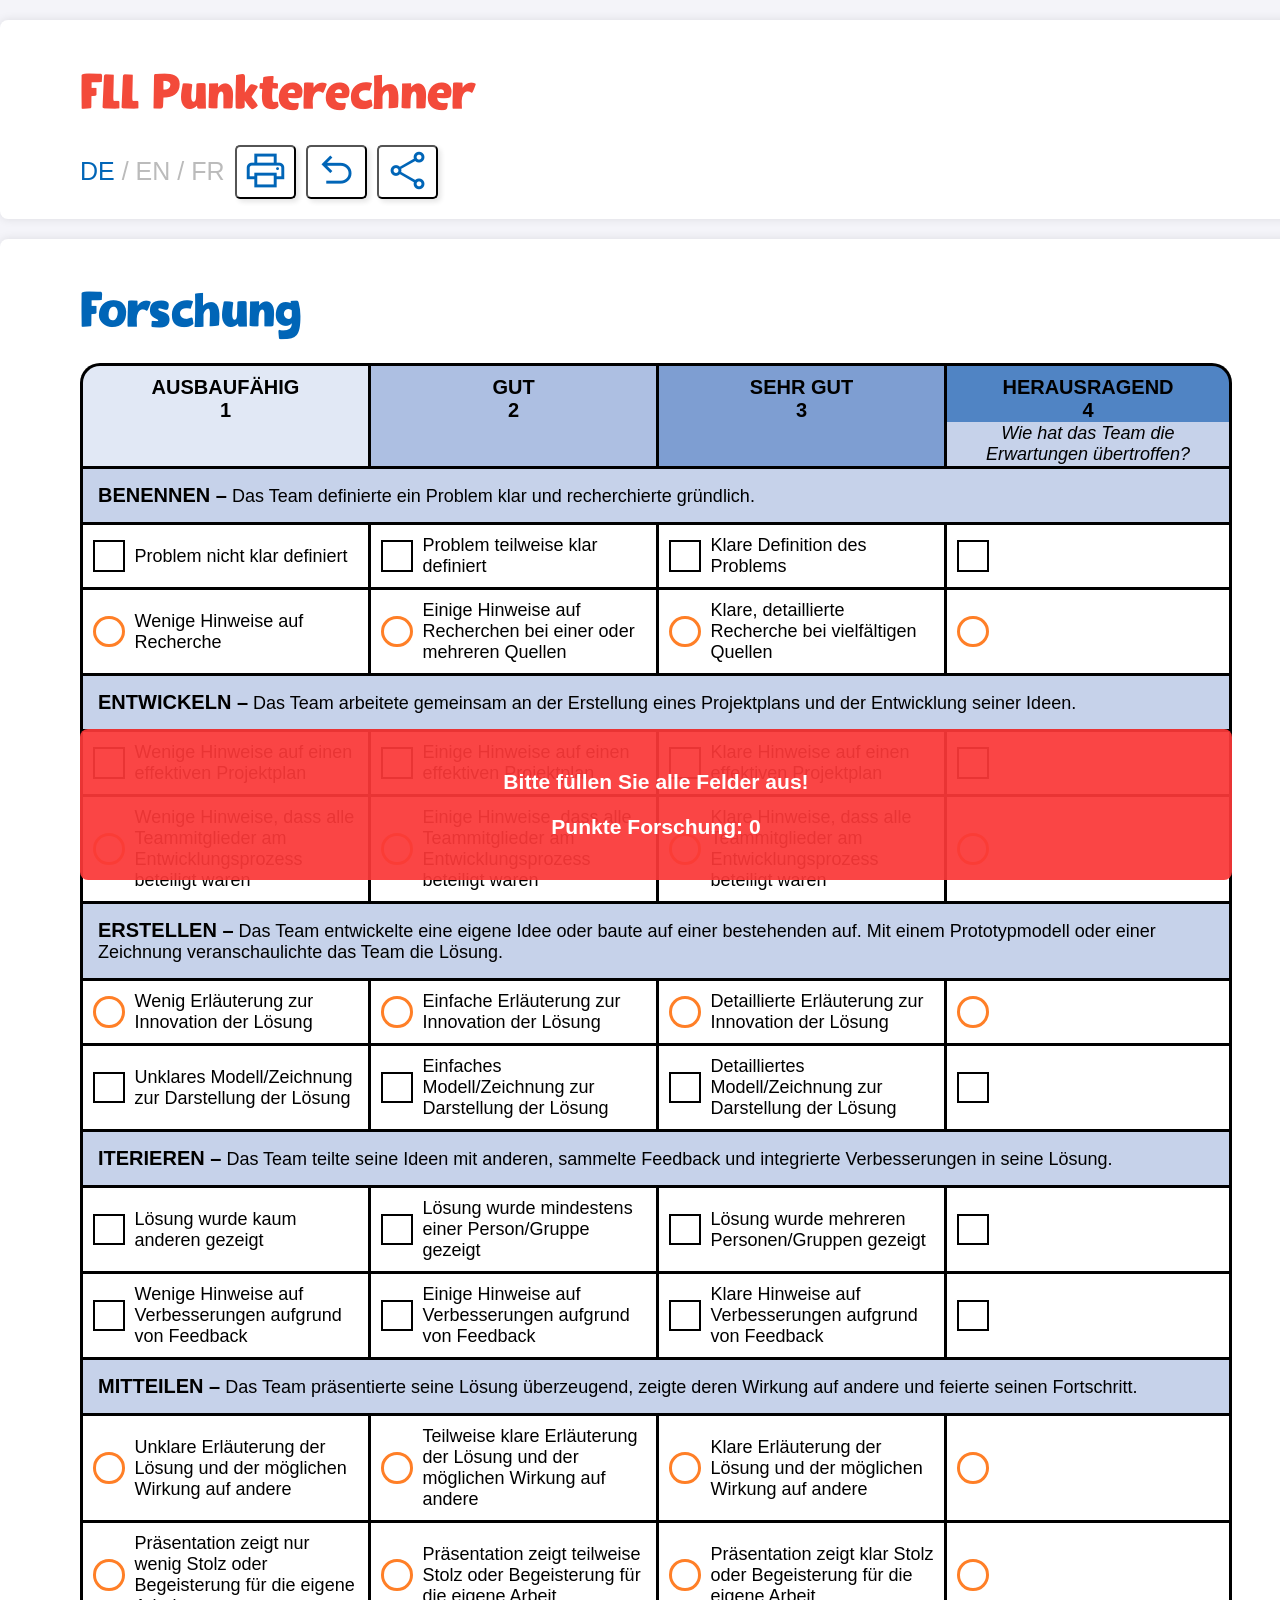
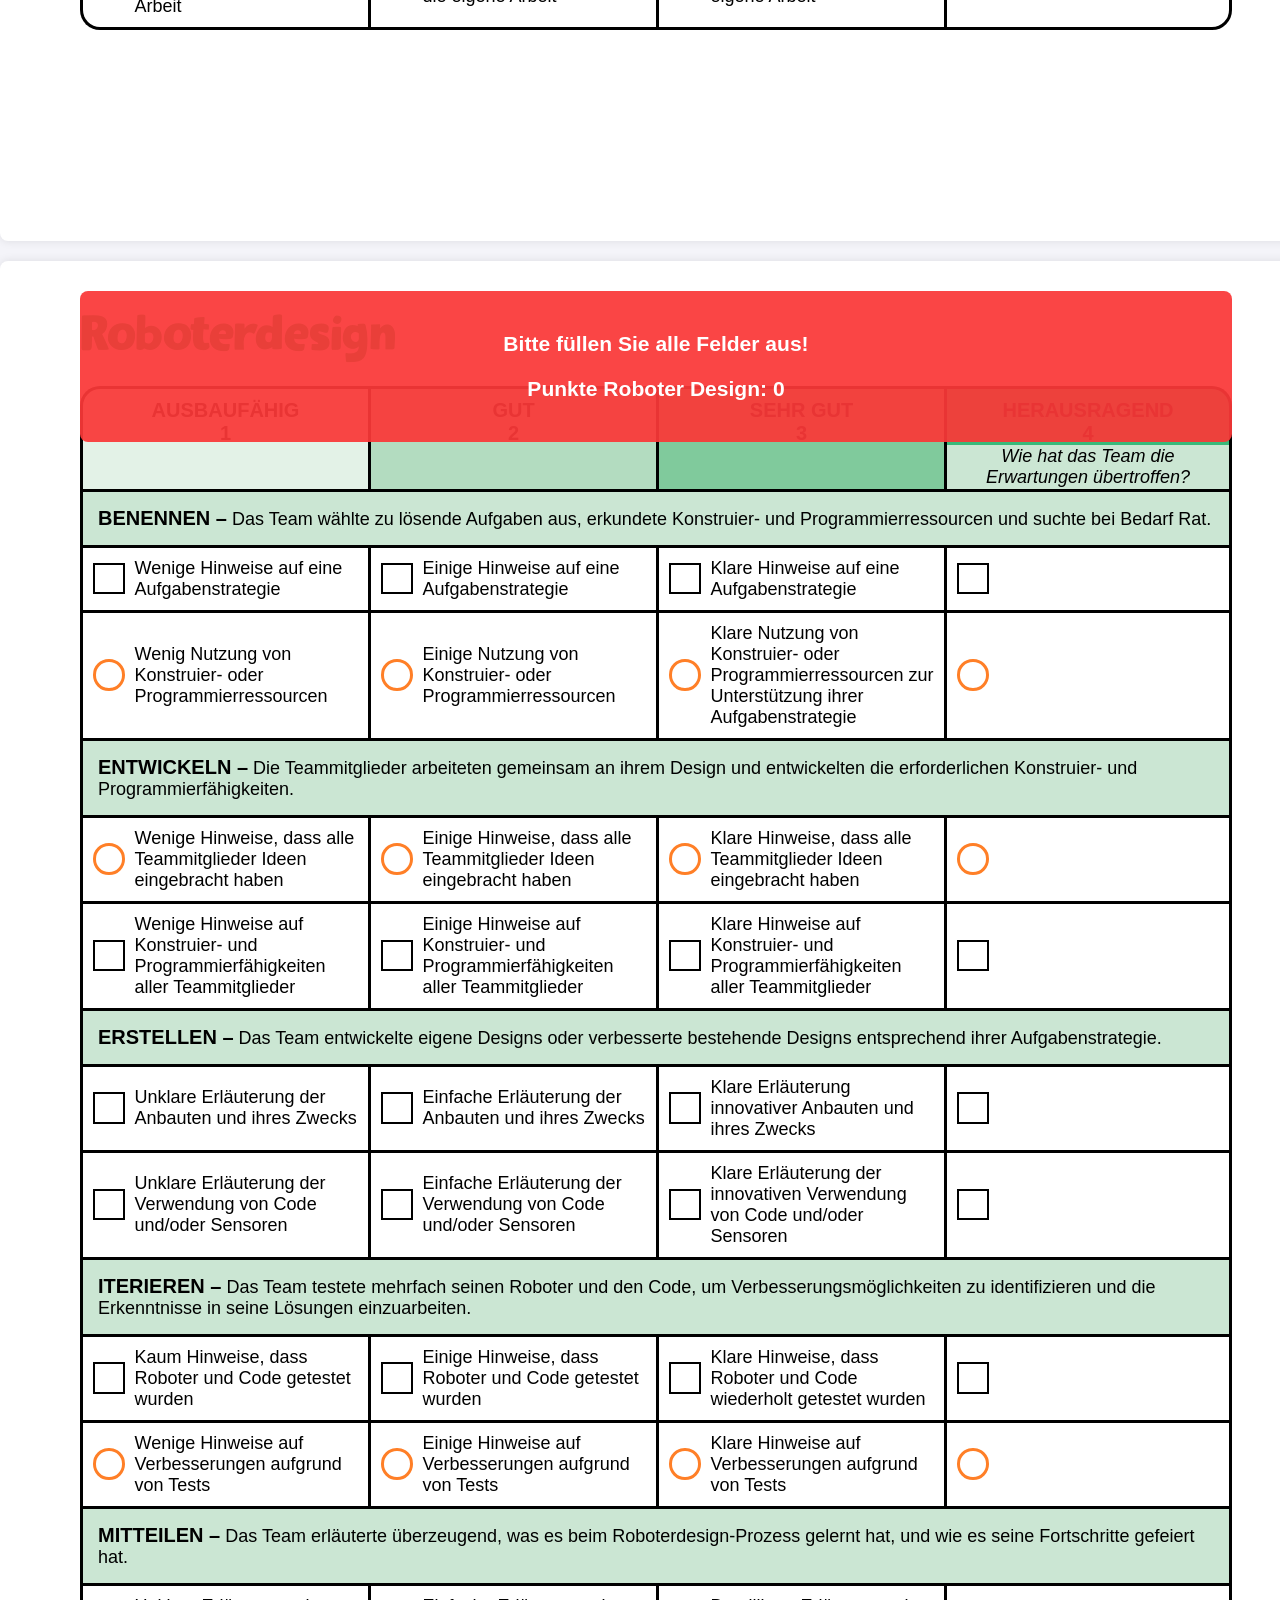
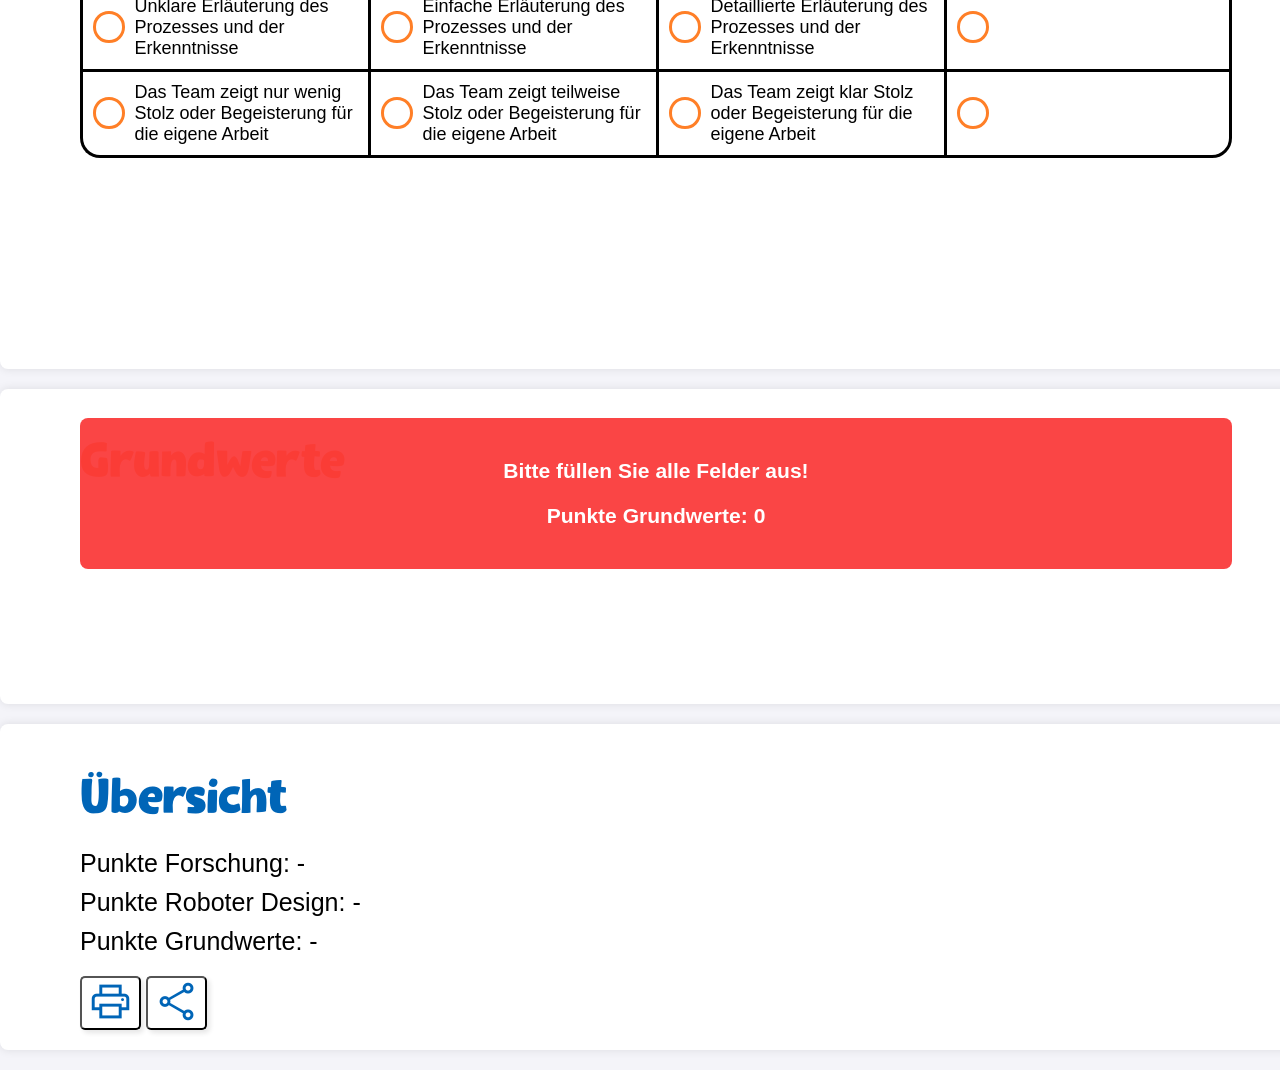
<file: docs/index.html>
<!DOCTYPE html>
<html lang="de">
<head>
    <meta charset="UTF-8">
    <meta name="viewport" content="width=1024">
    <title data-i18n="title"></title>   
    <link rel="stylesheet" href="styles.css">
    <link rel="stylesheet" href="print.css" media="print">
    <script src="script.js"></script>
<link rel="stylesheet" href="https://fonts.googleapis.com/css2?family=Material+Symbols+Outlined:opsz,wght,FILL,GRAD@20..48,100..700,0..1,-50..200&icon_names=print,share,undo" />
</head>
<body>
    <div class="container header">
        <h1 data-i18n="title"></h1>
        <div class="options">
            <div class="language_select">
                <a href="#" onclick="setLanguage('de')" data-lang="de">DE</a>
                <span>/</span>
                <a href="#" onclick="setLanguage('en')" data-lang="en">EN</a>
                <span>/</span>
                <a href="#" onclick="setLanguage('fr')" data-lang="fr">FR</a>
            </div>
            <div class="button-container">
                <button onclick="print()" data-i18n-title="print-tooltip">
                    <span class="material-symbols-outlined">print</span>
                </button>
            </div>
            <div class="button-container">
                <button onclick="clearForm()" data-i18n-title="clear-tooltip">
                    <span class="material-symbols-outlined">undo</span>
                </button>
            </div>
            <div class="button-container">
                <span class="copy-success" data-i18n="copy-success"></span>
                <button onclick="copyFormUrl(this)" data-i18n-title="copy-tooltip">
                    <span class="material-symbols-outlined">share</span>
                </button>
            </div>
        </div>
    </div>
    
    <div class="container category research" data-category="research">
        <div>
            <h1 data-i18n="research_title"></h1>
        </div>
        <table>
            <thead>
                <tr>
                    <th class="head-1"><b><span data-i18n="eval_beginning"></span><br>1</b></th>
                    <th class="head-2"><b><span data-i18n="eval_developing"></span><br>2</b></th>
                    <th class="head-3"><b><span data-i18n="eval_accomplished"></span><br>3</b></th>
                    <th class="head-4"><b><span data-i18n="eval_exceeds"></span><br>4</b></th>
                </tr>
                <tr>
                    <th class="head-1"></th>
                    <th class="head-2"></th>
                    <th class="head-3"></th>
                    <th class="bonus" data-i18n="exceeds_reason"></th>
                </tr>
            </thead>
            <tbody>
                <tr>
                    <td colspan="4"><b><span data-i18n="identify_title"></span> –</b> <span data-i18n="research_identify_description"></span></td>
                </tr>
                <tr class="checkbox-group">
                    <td><label for="research-0-1"><div><div><input type="checkbox" id="research-0-1" name="research-0" value="1"></div><span data-i18n="research_identify_1_1"></span></div></label></td>
                    <td><label for="research-0-2"><div><div><input type="checkbox" id="research-0-2" name="research-0" value="2"></div><span data-i18n="research_identify_1_2"></span></div></label></td>
                    <td><label for="research-0-3"><div><div><input type="checkbox" id="research-0-3" name="research-0" value="3"></div><span data-i18n="research_identify_1_3"></span></div></label></td>
                    <td><label for="research-0-4"><div><div><input type="checkbox" id="research-0-4" name="research-0" value="4"></div><span></span></div></label></td>
                </tr>
                <tr class="checkbox-group corevalues">
                    <td><label for="research-1-1"><div><div><input type="checkbox" id="research-1-1" name="research-1" value="1"></div><span data-i18n="research_identify_2_1"></span></div></label></td>
                    <td><label for="research-1-2"><div><div><input type="checkbox" id="research-1-2" name="research-1" value="2"></div><span data-i18n="research_identify_2_2"></span></div></label></td>
                    <td><label for="research-1-3"><div><div><input type="checkbox" id="research-1-3" name="research-1" value="3"></div><span data-i18n="research_identify_2_3"></span></div></label></td>
                    <td><label for="research-1-4"><div><div><input type="checkbox" id="research-1-4" name="research-1" value="4"></div><span></span></div></label></td>
                </tr>
                <tr>
                    <td colspan="4"><b><span data-i18n="design_title"></span> –</b> <span data-i18n="research_design_description"></span></td>
                </tr>
                <tr class="checkbox-group">
                    <td><label for="research-2-1"><div><div><input type="checkbox" id="research-2-1" name="research-2" value="1"></div><span data-i18n="research_design_1_1"></span></div></label></td>
                    <td><label for="research-2-2"><div><div><input type="checkbox" id="research-2-2" name="research-2" value="2"></div><span data-i18n="research_design_1_2"></span></div></label></td>
                    <td><label for="research-2-3"><div><div><input type="checkbox" id="research-2-3" name="research-2" value="3"></div><span data-i18n="research_design_1_3"></span></div></label></td>
                    <td><label for="research-2-4"><div><div><input type="checkbox" id="research-2-4" name="research-2" value="4"></div><span></span></div></label></td>
                </tr>
                <tr class="checkbox-group corevalues">
                    <td><label for="research-3-1"><div><div><input type="checkbox" id="research-3-1" name="research-3" value="1"></div><span data-i18n="research_design_2_1"></span></div></label></td>
                    <td><label for="research-3-2"><div><div><input type="checkbox" id="research-3-2" name="research-3" value="2"></div><span data-i18n="research_design_2_2"></span></div></label></td>
                    <td><label for="research-3-3"><div><div><input type="checkbox" id="research-3-3" name="research-3" value="3"></div><span data-i18n="research_design_2_3"></span></div></label></td>
                    <td><label for="research-3-4"><div><div><input type="checkbox" id="research-3-4" name="research-3" value="4"></div><span></span></div></label></td>
                </tr>
                <tr>
                    <td colspan="4"><b><span data-i18n="create_title"></span> –</b> <span data-i18n="research_create_description"></span></td>
                </tr>
                <tr class="checkbox-group corevalues">
                    <td><label for="research-4-1"><div><div><input type="checkbox" id="research-4-1" name="research-4" value="1"></div><span data-i18n="research_create_1_1"></span></div></label></td>
                    <td><label for="research-4-2"><div><div><input type="checkbox" id="research-4-2" name="research-4" value="2"></div><span data-i18n="research_create_1_2"></span></div></label></td>
                    <td><label for="research-4-3"><div><div><input type="checkbox" id="research-4-3" name="research-4" value="3"></div><span data-i18n="research_create_1_3"></span></div></label></td>
                    <td><label for="research-4-4"><div><div><input type="checkbox" id="research-4-4" name="research-4" value="4"></div><span></span></div></label></td>
                </tr>
                <tr class="checkbox-group">
                    <td><label for="research-5-1"><div><div><input type="checkbox" id="research-5-1" name="research-5" value="1"></div><span data-i18n="research_create_2_1"></span></div></label></td>
                    <td><label for="research-5-2"><div><div><input type="checkbox" id="research-5-2" name="research-5" value="2"></div><span data-i18n="research_create_2_2"></span></div></label></td>
                    <td><label for="research-5-3"><div><div><input type="checkbox" id="research-5-3" name="research-5" value="3"></div><span data-i18n="research_create_2_3"></span></div></label></td>
                    <td><label for="research-5-4"><div><div><input type="checkbox" id="research-5-4" name="research-5" value="4"></div><span></span></div></label></td>
                </tr>
                <tr>
                    <td colspan="4"><b><span data-i18n="iterate_title"></span> –</b> <span data-i18n="research_iterate_description"></span></td>
                </tr>
                <tr class="checkbox-group">
                    <td><label for="research-6-1"><div><div><input type="checkbox" id="research-6-1" name="research-6" value="1"></div><span data-i18n="research_iterate_1_1"></span></div></label></td>
                    <td><label for="research-6-2"><div><div><input type="checkbox" id="research-6-2" name="research-6" value="2"></div><span data-i18n="research_iterate_1_2"></span></div></label></td>
                    <td><label for="research-6-3"><div><div><input type="checkbox" id="research-6-3" name="research-6" value="3"></div><span data-i18n="research_iterate_1_3"></span></div></label></td>
                    <td><label for="research-6-4"><div><div><input type="checkbox" id="research-6-4" name="research-6" value="4"></div><span></span></div></label></td>
                </tr>
                <tr class="checkbox-group">
                    <td><label for="research-7-1"><div><div><input type="checkbox" id="research-7-1" name="research-7" value="1"></div><span data-i18n="research_iterate_2_1"></span></div></label></td>
                    <td><label for="research-7-2"><div><div><input type="checkbox" id="research-7-2" name="research-7" value="2"></div><span data-i18n="research_iterate_2_2"></span></div></label></td>
                    <td><label for="research-7-3"><div><div><input type="checkbox" id="research-7-3" name="research-7" value="3"></div><span data-i18n="research_iterate_2_3"></span></div></label></td>
                    <td><label for="research-7-4"><div><div><input type="checkbox" id="research-7-4" name="research-7" value="4"></div><span></span></div></label></td>
                </tr>
                <tr>
                    <td colspan="4"><b><span data-i18n="communicate_title"></span> –</b> <span data-i18n="research_communicate_description"></span></td>
                </tr>
                <tr class="checkbox-group corevalues">
                    <td><label for="research-8-1"><div><div><input type="checkbox" id="research-8-1" name="research-8" value="1"></div><span data-i18n="research_communicate_1_1"></span></div></label></td>
                    <td><label for="research-8-2"><div><div><input type="checkbox" id="research-8-2" name="research-8" value="2"></div><span data-i18n="research_communicate_1_2"></span></div></label></td>
                    <td><label for="research-8-3"><div><div><input type="checkbox" id="research-8-3" name="research-8" value="3"></div><span data-i18n="research_communicate_1_3"></span></div></label></td>
                    <td><label for="research-8-4"><div><div><input type="checkbox" id="research-8-4" name="research-8" value="4"></div><span></span></div></label></td>
                </tr>
                <tr class="checkbox-group corevalues">
                    <td><label for="research-9-1"><div><div><input type="checkbox" id="research-9-1" name="research-9" value="1"></div><span data-i18n="research_communicate_2_1"></span></div></label></td>
                    <td><label for="research-9-2"><div><div><input type="checkbox" id="research-9-2" name="research-9" value="2"></div><span data-i18n="research_communicate_2_2"></span></div></label></td>
                    <td><label for="research-9-3"><div><div><input type="checkbox" id="research-9-3" name="research-9" value="3"></div><span data-i18n="research_communicate_2_3"></span></div></label></td>
                    <td><label for="research-9-4"><div><div><input type="checkbox" id="research-9-4" name="research-9" value="4"></div><span></span></div></label></td>
                </tr>
            </tbody>
        </table>
        <div class="print-summary">
            <span><span data-i18n="research_points"></span><span class="summary-points" data-category="research"></span></span>
        </div>
        <div class="banner">
            <h3 class="warning" data-i18n="warning"></h3>
            <h3><span data-i18n="research_points"></span><span class="points"></span></h3>
        </div>
    </div>

    <div class="container category robotdesign" data-category="robotdesign">
        <h1 data-i18n="robotdesign_title"></h1>
        <table>
            <thead>
                <tr>
                    <th class="head-1"><b><span data-i18n="eval_beginning"></span><br>1</b></th>
                    <th class="head-2"><b><span data-i18n="eval_developing"></span><br>2</b></th>
                    <th class="head-3"><b><span data-i18n="eval_accomplished"></span><br>3</b></th>
                    <th class="head-4"><b><span data-i18n="eval_exceeds"></span><br>4</b></th>
                </tr>
                <tr>
                    <th class="head-1"></th>
                    <th class="head-2"></th>
                    <th class="head-3"></th>
                    <th class="bonus" data-i18n="exceeds_reason"></th>
                </tr>
            </thead>
            <tbody>
                <tr>
                    <td colspan="4"><b><span data-i18n="identify_title"></span> –</b> <span data-i18n="robotdesign_identify_description"></span></td>
                </tr>
                <tr class="checkbox-group">
                    <td><label for="robotdesign-0-1"><div><div><input type="checkbox" id="robotdesign-0-1" name="robotdesign-0" value="1"></div><span data-i18n="robotdesign_identify_1_1"></span></div></label></td>
                    <td><label for="robotdesign-0-2"><div><div><input type="checkbox" id="robotdesign-0-2" name="robotdesign-0" value="2"></div><span data-i18n="robotdesign_identify_1_2"></span></div></label></td>
                    <td><label for="robotdesign-0-3"><div><div><input type="checkbox" id="robotdesign-0-3" name="robotdesign-0" value="3"></div><span data-i18n="robotdesign_identify_1_3"></span></div></label></td>
                    <td><label for="robotdesign-0-4"><div><div><input type="checkbox" id="robotdesign-0-4" name="robotdesign-0" value="4"></div><span></span></div></label></td>
                </tr>
                <tr class="checkbox-group corevalues">
                    <td><label for="robotdesign-1-1"><div><div><input type="checkbox" id="robotdesign-1-1" name="robotdesign-1" value="1"></div><span data-i18n="robotdesign_identify_2_1"></span></div></label></td>
                    <td><label for="robotdesign-1-2"><div><div><input type="checkbox" id="robotdesign-1-2" name="robotdesign-1" value="2"></div><span data-i18n="robotdesign_identify_2_2"></span></div></label></td>
                    <td><label for="robotdesign-1-3"><div><div><input type="checkbox" id="robotdesign-1-3" name="robotdesign-1" value="3"></div><span data-i18n="robotdesign_identify_2_3"></span></div></label></td>
                    <td><label for="robotdesign-1-4"><div><div><input type="checkbox" id="robotdesign-1-4" name="robotdesign-1" value="4"></div><span></span></div></label></td>
                </tr>
                <tr>
                    <td colspan="4"><b><span data-i18n="design_title"></span> –</b> <span data-i18n="robotdesign_design_description"></span></td>
                </tr>
                <tr class="checkbox-group corevalues">
                    <td><label for="robotdesign-2-1"><div><div><input type="checkbox" id="robotdesign-2-1" name="robotdesign-2" value="1"></div><span data-i18n="robotdesign_design_1_1"></span></div></label></td>
                    <td><label for="robotdesign-2-2"><div><div><input type="checkbox" id="robotdesign-2-2" name="robotdesign-2" value="2"></div><span data-i18n="robotdesign_design_1_2"></span></div></label></td>
                    <td><label for="robotdesign-2-3"><div><div><input type="checkbox" id="robotdesign-2-3" name="robotdesign-2" value="3"></div><span data-i18n="robotdesign_design_1_3"></span></div></label></td>
                    <td><label for="robotdesign-2-4"><div><div><input type="checkbox" id="robotdesign-2-4" name="robotdesign-2" value="4"></div><span></span></div></label></td>
                </tr>
                <tr class="checkbox-group">
                    <td><label for="robotdesign-3-1"><div><div><input type="checkbox" id="robotdesign-3-1" name="robotdesign-3" value="1"></div><span data-i18n="robotdesign_design_2_1"></span></div></label></td>
                    <td><label for="robotdesign-3-2"><div><div><input type="checkbox" id="robotdesign-3-2" name="robotdesign-3" value="2"></div><span data-i18n="robotdesign_design_2_2"></span></div></label></td>
                    <td><label for="robotdesign-3-3"><div><div><input type="checkbox" id="robotdesign-3-3" name="robotdesign-3" value="3"></div><span data-i18n="robotdesign_design_2_3"></span></div></label></td>
                    <td><label for="robotdesign-3-4"><div><div><input type="checkbox" id="robotdesign-3-4" name="robotdesign-3" value="4"></div><span></span></div></label></td>
                </tr>
                <tr>
                    <td colspan="4"><b><span data-i18n="create_title"></span> –</b> <span data-i18n="robotdesign_create_description"></span></td>
                </tr>
                <tr class="checkbox-group">
                    <td><label for="robotdesign-4-1"><div><div><input type="checkbox" id="robotdesign-4-1" name="robotdesign-4" value="1"></div><span data-i18n="robotdesign_create_1_1"></span></div></label></td>
                    <td><label for="robotdesign-4-2"><div><div><input type="checkbox" id="robotdesign-4-2" name="robotdesign-4" value="2"></div><span data-i18n="robotdesign_create_1_2"></span></div></label></td>
                    <td><label for="robotdesign-4-3"><div><div><input type="checkbox" id="robotdesign-4-3" name="robotdesign-4" value="3"></div><span data-i18n="robotdesign_create_1_3"></span></div></label></td>
                    <td><label for="robotdesign-4-4"><div><div><input type="checkbox" id="robotdesign-4-4" name="robotdesign-4" value="4"></div><span></span></div></label></td>
                </tr>
                <tr class="checkbox-group">
                    <td><label for="robotdesign-5-1"><div><div><input type="checkbox" id="robotdesign-5-1" name="robotdesign-5" value="1"></div><span data-i18n="robotdesign_create_2_1"></span></div></label></td>
                    <td><label for="robotdesign-5-2"><div><div><input type="checkbox" id="robotdesign-5-2" name="robotdesign-5" value="2"></div><span data-i18n="robotdesign_create_2_2"></span></div></label></td>
                    <td><label for="robotdesign-5-3"><div><div><input type="checkbox" id="robotdesign-5-3" name="robotdesign-5" value="3"></div><span data-i18n="robotdesign_create_2_3"></span></div></label></td>
                    <td><label for="robotdesign-5-4"><div><div><input type="checkbox" id="robotdesign-5-4" name="robotdesign-5" value="4"></div><span></span></div></label></td>
                </tr>
                <tr>
                    <td colspan="4"><b><span data-i18n="iterate_title"></span> –</b> <span data-i18n="robotdesign_iterate_description"></span></td>
                </tr>
                <tr class="checkbox-group">
                    <td><label for="robotdesign-6-1"><div><div><input type="checkbox" id="robotdesign-6-1" name="robotdesign-6" value="1"></div><span data-i18n="robotdesign_iterate_1_1"></span></div></label></td>
                    <td><label for="robotdesign-6-2"><div><div><input type="checkbox" id="robotdesign-6-2" name="robotdesign-6" value="2"></div><span data-i18n="robotdesign_iterate_1_2"></span></div></label></td>
                    <td><label for="robotdesign-6-3"><div><div><input type="checkbox" id="robotdesign-6-3" name="robotdesign-6" value="3"></div><span data-i18n="robotdesign_iterate_1_3"></span></div></label></td>
                    <td><label for="robotdesign-6-4"><div><div><input type="checkbox" id="robotdesign-6-4" name="robotdesign-6" value="4"></div><span></span></div></label></td>
                </tr>
                <tr class="checkbox-group corevalues">
                    <td><label for="robotdesign-7-1"><div><div><input type="checkbox" id="robotdesign-7-1" name="robotdesign-7" value="1"></div><span data-i18n="robotdesign_iterate_2_1"></span></div></label></td>
                    <td><label for="robotdesign-7-2"><div><div><input type="checkbox" id="robotdesign-7-2" name="robotdesign-7" value="2"></div><span data-i18n="robotdesign_iterate_2_2"></span></div></label></td>
                    <td><label for="robotdesign-7-3"><div><div><input type="checkbox" id="robotdesign-7-3" name="robotdesign-7" value="3"></div><span data-i18n="robotdesign_iterate_2_3"></span></div></label></td>
                    <td><label for="robotdesign-7-4"><div><div><input type="checkbox" id="robotdesign-7-4" name="robotdesign-7" value="4"></div><span></span></div></label></td>
                </tr>
                <tr>
                    <td colspan="4"><b><span data-i18n="communicate_title"></span> –</b> <span data-i18n="robotdesign_communicate_description"></span></td>
                </tr>
                <tr class="checkbox-group corevalues">
                    <td><label for="robotdesign-8-1"><div><div><input type="checkbox" id="robotdesign-8-1" name="robotdesign-8" value="1"></div><span data-i18n="robotdesign_communicate_1_1"></span></div></label></td>
                    <td><label for="robotdesign-8-2"><div><div><input type="checkbox" id="robotdesign-8-2" name="robotdesign-8" value="2"></div><span data-i18n="robotdesign_communicate_1_2"></span></div></label></td>
                    <td><label for="robotdesign-8-3"><div><div><input type="checkbox" id="robotdesign-8-3" name="robotdesign-8" value="3"></div><span data-i18n="robotdesign_communicate_1_3"></span></div></label></td>
                    <td><label for="robotdesign-8-4"><div><div><input type="checkbox" id="robotdesign-8-4" name="robotdesign-8" value="4"></div><span></span></div></label></td>
                </tr>
                <tr class="checkbox-group corevalues">
                    <td><label for="robotdesign-9-1"><div><div><input type="checkbox" id="robotdesign-9-1" name="robotdesign-9" value="1"></div><span data-i18n="robotdesign_communicate_2_1"></span></div></label></td>
                    <td><label for="robotdesign-9-2"><div><div><input type="checkbox" id="robotdesign-9-2" name="robotdesign-9" value="2"></div><span data-i18n="robotdesign_communicate_2_2"></span></div></label></td>
                    <td><label for="robotdesign-9-3"><div><div><input type="checkbox" id="robotdesign-9-3" name="robotdesign-9" value="3"></div><span data-i18n="robotdesign_communicate_2_3"></span></div></label></td>
                    <td><label for="robotdesign-9-4"><div><div><input type="checkbox" id="robotdesign-9-4" name="robotdesign-9" value="4"></div><span></span></div></label></td>
                </tr>
            </tbody>
        </table>
        <div class="print-summary">
            <span><span data-i18n="robotdesign_points"></span><span class="summary-points" data-category="robotdesign"></span></span>
            <span><span data-i18n="corevalues_points"></span><span class="summary-points" data-category="corevalues"></span></span>
        </div>
        <div class="banner">
            <h3 class="warning" data-i18n="warning"></h3>
            <h3><span data-i18n="robotdesign_points"></span><span class="points"></span></h3>
        </div>
    </div>

    <div class="container category corevalues" data-category="corevalues">
        <h1 data-i18n="corevalues_title"></h1>
        <div class="banner">
            <h3 class="warning" data-i18n="warning"></h3>
            <h3><span data-i18n="corevalues_points"></span><span class="points"></span></h3>
        </div>
    </div>

    <div class="container summary">
        <h1 data-i18n="summary_title"></h1>

        <div class="summary-points-container">
            <span><span data-i18n="research_points"></span><span class="summary-points" data-category="research"></span></span>
            <span><span data-i18n="robotdesign_points"></span><span class="summary-points" data-category="robotdesign"></span></span>
            <span><span data-i18n="corevalues_points"></span><span class="summary-points" data-category="corevalues"></span></span>
        </div>

        <div class="button-container">
            <button onclick="print()" data-i18n-title="print-tooltip">
                <span class="material-symbols-outlined">print</span>
            </button>
            <span class="copy-success" data-i18n="copy-success"></span>
            <button onclick="copyFormUrl(this)" data-i18n-title="copy-tooltip">
                <span class="material-symbols-outlined copy">share</span>
            </button>
            </div>
        </div>
    </div>
</body>
</html>
</file>
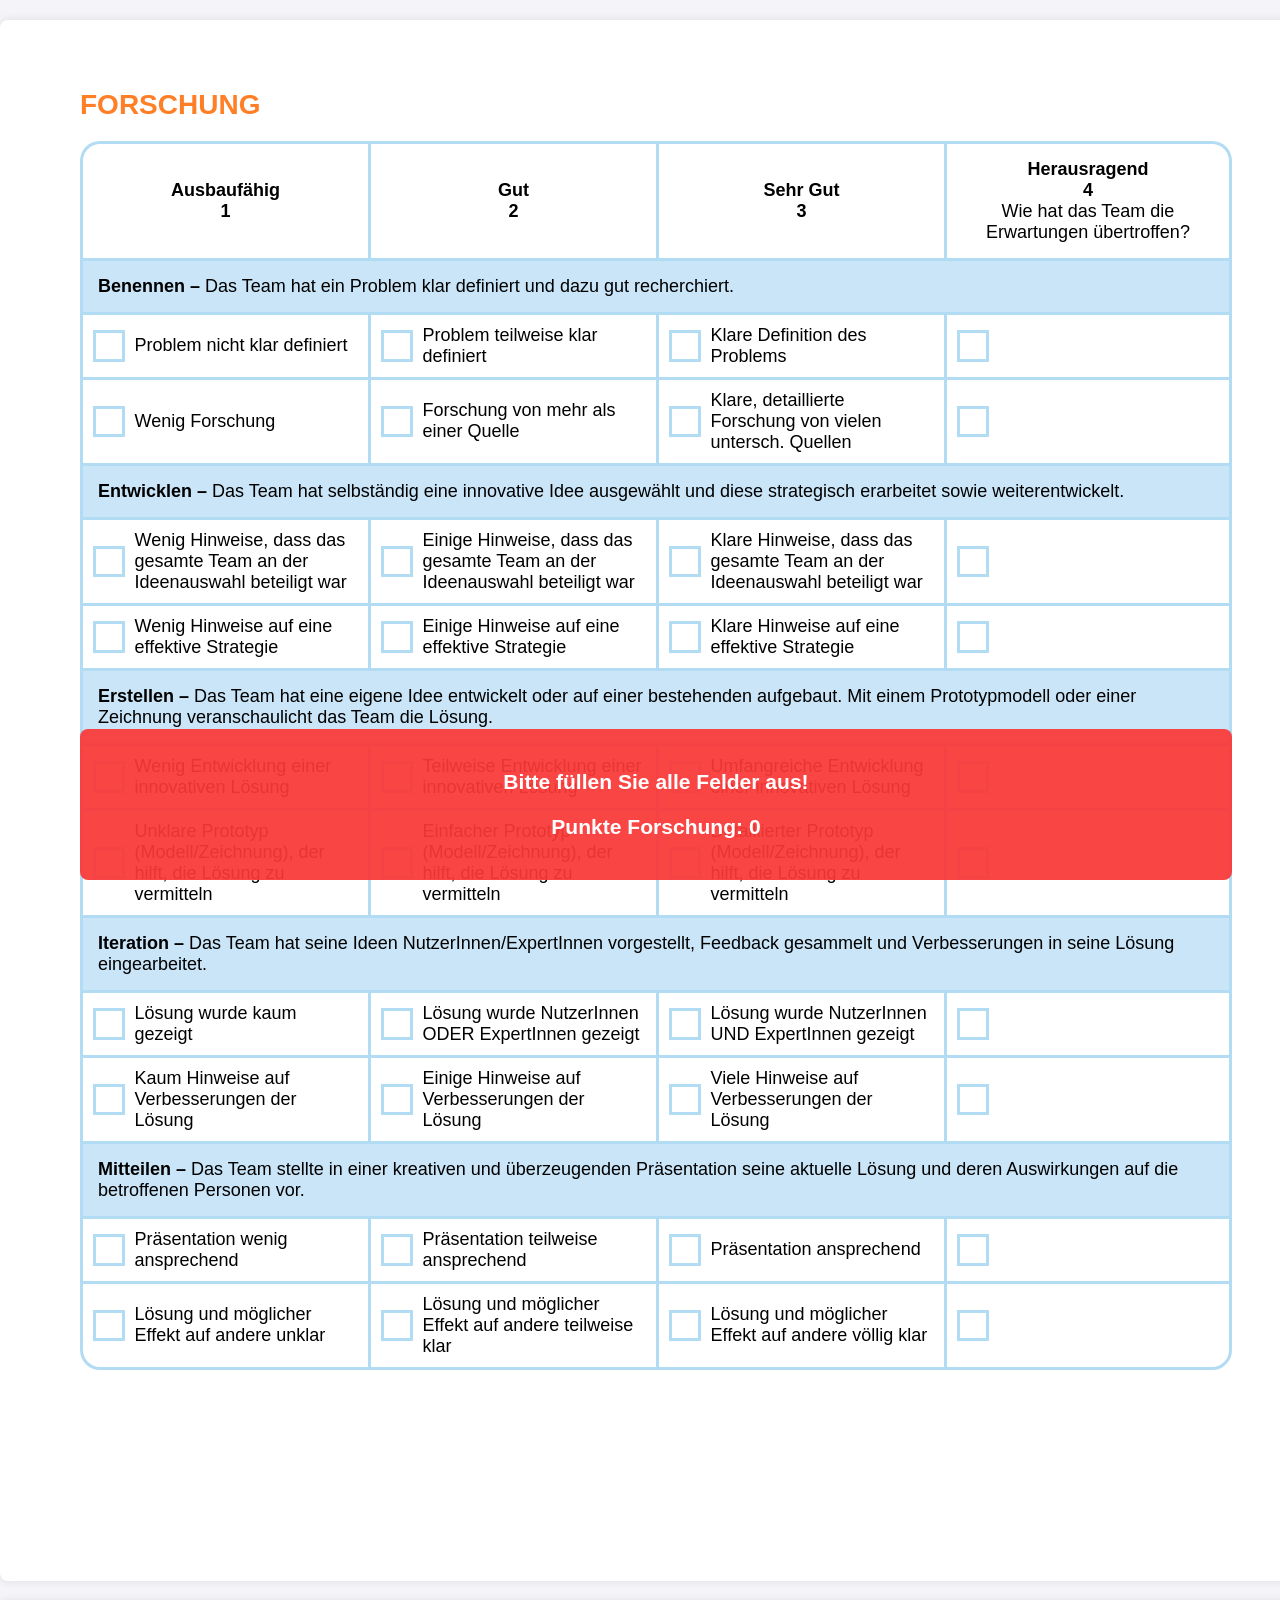
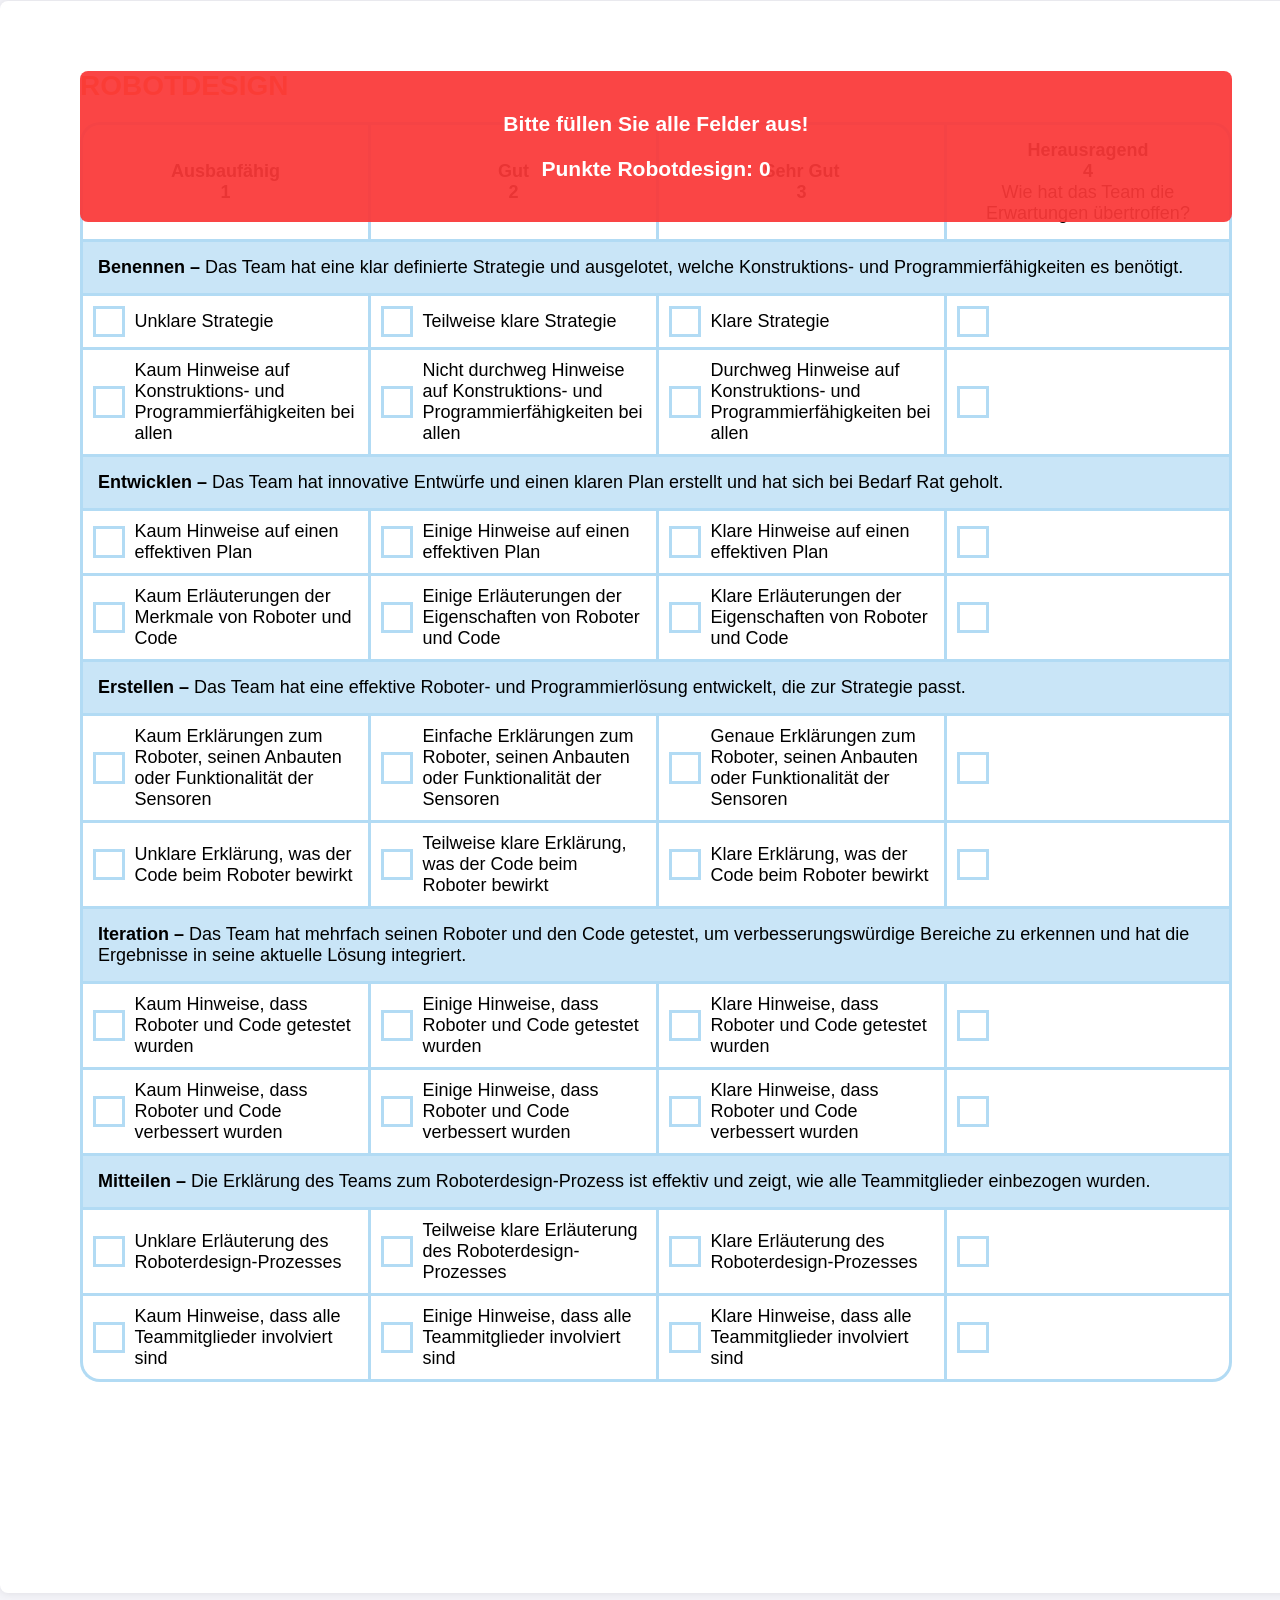
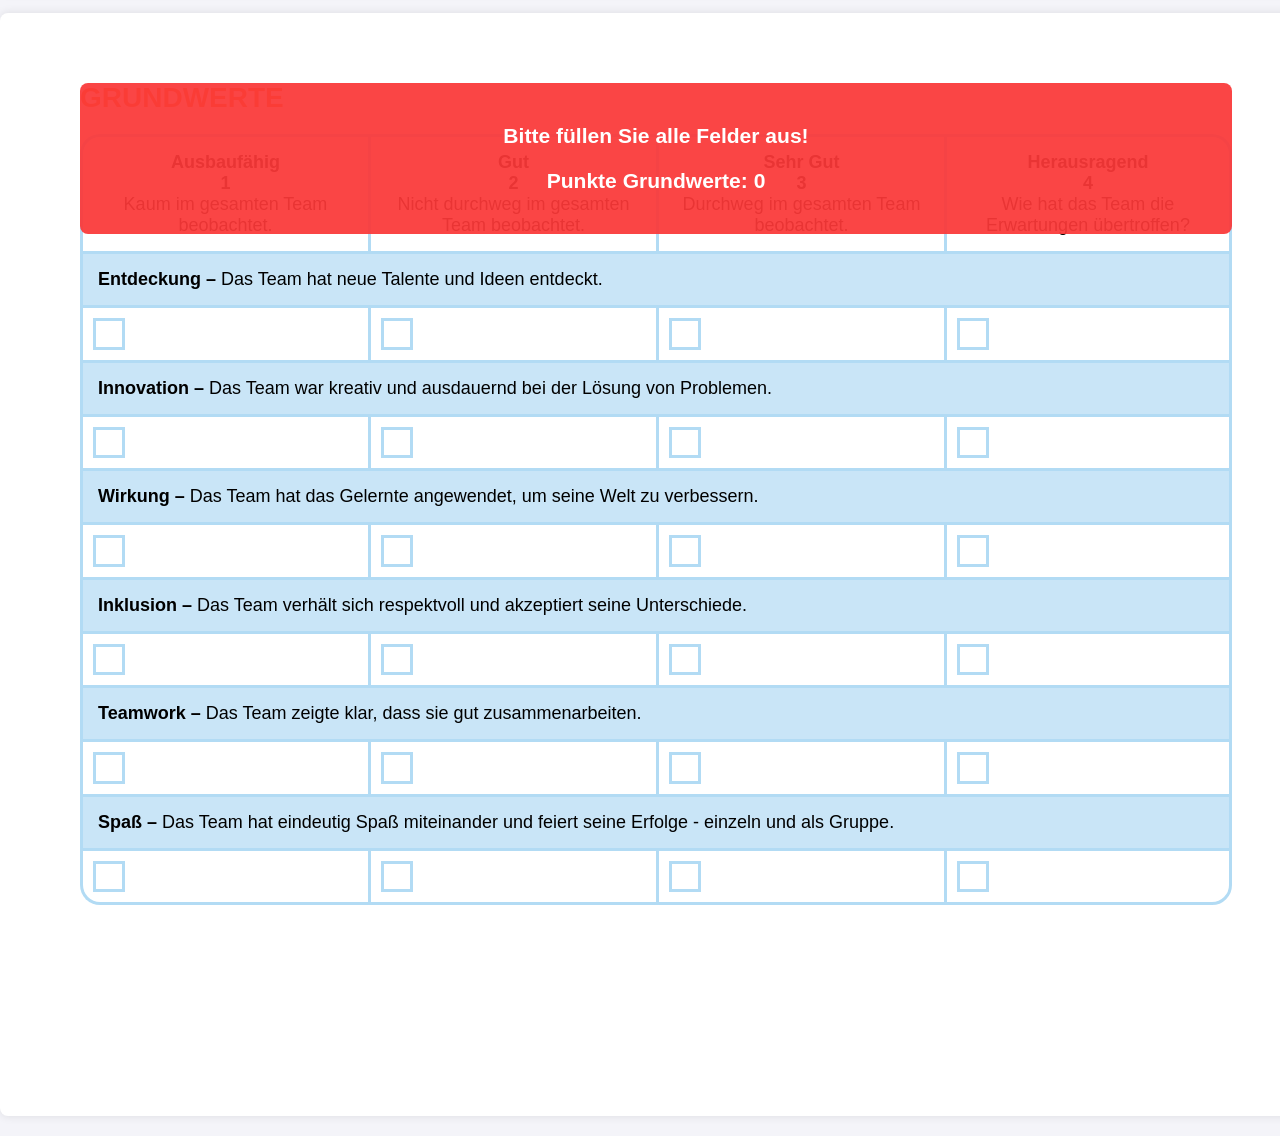
<file: 2023_24/docs/index.html>
<!DOCTYPE html>
<html lang="de">
<head>
    <meta charset="UTF-8">
    <meta name="viewport" content="width=1024">
    <title>FLL Punkterechner</title>
    <link rel="stylesheet" href="styles.css">
    <script src="script.js"></script>
</head>
<body>
    <div class="container">
        <h1>FORSCHUNG</h1>
        <table>
            <thead>
                <tr>
                    <th><b>Ausbaufähig<br>1</b></th>
                    <th><b>Gut<br>2</b></th>
                    <th><b>Sehr Gut<br>3</b></th>
                    <th><b>Herausragend<br>4</b><br>Wie hat das Team die Erwartungen übertroffen?</th>
                </tr>
            </thead>
            <tbody>
                <tr>
                    <td colspan="4"><b>Benennen –</b> Das Team hat ein Problem klar definiert und dazu gut recherchiert.</td>
                </tr>
                <tr>
                    <td><label for="research-0-1"><div><div><input type="radio" id="research-0-1" name="research-0" value="1"></div><span>Problem nicht klar definiert</span></div></label></td>
                    <td><label for="research-0-2"><div><div><input type="radio" id="research-0-2" name="research-0" value="2"></div><span>Problem teilweise klar definiert</span></div></label></td>
                    <td><label for="research-0-3"><div><div><input type="radio" id="research-0-3" name="research-0" value="3"></div><span>Klare Definition des Problems</span></div></label></td>
                    <td><label for="research-0-4"><div><div><input type="radio" id="research-0-4" name="research-0" value="4"></div><span></span></div></label></td>
                </tr>
                <tr>
                    <td><label for="research-1-1"><div><div><input type="radio" id="research-1-1" name="research-1" value="1"></div><span>Wenig Forschung</span></div></label></td>
                    <td><label for="research-1-2"><div><div><input type="radio" id="research-1-2" name="research-1" value="2"></div><span>Forschung von mehr als einer Quelle</span></div></label></td>
                    <td><label for="research-1-3"><div><div><input type="radio" id="research-1-3" name="research-1" value="3"></div><span>Klare, detaillierte Forschung von vielen untersch. Quellen</span></div></label></td>
                    <td><label for="research-1-4"><div><div><input type="radio" id="research-1-4" name="research-1" value="4"></div><span></span></div></label></td>
                </tr>
                <tr>
                    <td colspan="4"><b>Entwicklen –</b> Das Team hat selbständig eine innovative Idee ausgewählt und diese strategisch erarbeitet sowie weiterentwickelt.</td>
                </tr>
                <tr>
                    <td><label for="research-2-1"><div><div><input type="radio" id="research-2-1" name="research-2" value="1"></div><span>Wenig Hinweise, dass das gesamte Team an der Ideenauswahl beteiligt war</span></div></label></td>
                    <td><label for="research-2-2"><div><div><input type="radio" id="research-2-2" name="research-2" value="2"></div><span>Einige Hinweise, dass das gesamte Team an der Ideenauswahl beteiligt war</span></div></label></td>
                    <td><label for="research-2-3"><div><div><input type="radio" id="research-2-3" name="research-2" value="3"></div><span>Klare Hinweise, dass das gesamte Team an der Ideenauswahl beteiligt war</span></div></label></td>
                    <td><label for="research-2-4"><div><div><input type="radio" id="research-2-4" name="research-2" value="4"></div><span></span></div></label></td>
                </tr>
                <tr>
                    <td><label for="research-3-1"><div><div><input type="radio" id="research-3-1" name="research-3" value="1"></div><span>Wenig Hinweise auf eine effektive Strategie</span></div></label></td>
                    <td><label for="research-3-2"><div><div><input type="radio" id="research-3-2" name="research-3" value="2"></div><span>Einige Hinweise auf eine effektive Strategie</span></div></label></td>
                    <td><label for="research-3-3"><div><div><input type="radio" id="research-3-3" name="research-3" value="3"></div><span>Klare Hinweise auf eine effektive Strategie</span></div></label></td>
                    <td><label for="research-3-4"><div><div><input type="radio" id="research-3-4" name="research-3" value="4"></div><span></span></div></label></td>
                </tr>
                <tr>
                    <td colspan="4"><b>Erstellen –</b> Das Team hat eine eigene Idee entwickelt oder auf einer bestehenden aufgebaut. Mit einem Prototypmodell oder einer Zeichnung veranschaulicht das Team die Lösung.</td>
                </tr>
                <tr>
                    <td><label for="research-4-1"><div><div><input type="radio" id="research-4-1" name="research-4" value="1"></div><span>Wenig Entwicklung einer innovativen Lösung</span></div></label></td>
                    <td><label for="research-4-2"><div><div><input type="radio" id="research-4-2" name="research-4" value="2"></div><span>Teilweise Entwicklung einer innovativen Lösung</span></div></label></td>
                    <td><label for="research-4-3"><div><div><input type="radio" id="research-4-3" name="research-4" value="3"></div><span>Umfangreiche Entwicklung einer innovativen Lösung</span></div></label></td>
                    <td><label for="research-4-4"><div><div><input type="radio" id="research-4-4" name="research-4" value="4"></div><span></span></div></label></td>
                </tr>
                <tr>
                    <td><label for="research-5-1"><div><div><input type="radio" id="research-5-1" name="research-5" value="1"></div><span>Unklare Prototyp (Modell/Zeichnung), der hilft, die Lösung zu vermitteln</span></div></label></td>
                    <td><label for="research-5-2"><div><div><input type="radio" id="research-5-2" name="research-5" value="2"></div><span>Einfacher Prototyp (Modell/Zeichnung), der hilft, die Lösung zu vermitteln</span></div></label></td>
                    <td><label for="research-5-3"><div><div><input type="radio" id="research-5-3" name="research-5" value="3"></div><span>Detaillierter Prototyp (Modell/Zeichnung), der hilft, die Lösung zu vermitteln</span></div></label></td>
                    <td><label for="research-5-4"><div><div><input type="radio" id="research-5-4" name="research-5" value="4"></div><span></span></div></label></td>
                </tr>
                <tr>
                    <td colspan="4"><b>Iteration –</b> Das Team hat seine Ideen NutzerInnen/ExpertInnen vorgestellt, Feedback gesammelt und Verbesserungen in seine Lösung eingearbeitet.</td>
                </tr>
                <tr>
                    <td><label for="research-6-1"><div><div><input type="radio" id="research-6-1" name="research-6" value="1"></div><span>Lösung wurde kaum gezeigt</span></div></label></td>
                    <td><label for="research-6-2"><div><div><input type="radio" id="research-6-2" name="research-6" value="2"></div><span>Lösung wurde NutzerInnen ODER ExpertInnen gezeigt</span></div></label></td>
                    <td><label for="research-6-3"><div><div><input type="radio" id="research-6-3" name="research-6" value="3"></div><span>Lösung wurde NutzerInnen UND ExpertInnen gezeigt</span></div></label></td>
                    <td><label for="research-6-4"><div><div><input type="radio" id="research-6-4" name="research-6" value="4"></div><span></span></div></label></td>
                </tr>
                <tr>
                    <td><label for="research-7-1"><div><div><input type="radio" id="research-7-1" name="research-7" value="1"></div><span>Kaum Hinweise auf Verbesserungen der Lösung</span></div></label></td>
                    <td><label for="research-7-2"><div><div><input type="radio" id="research-7-2" name="research-7" value="2"></div><span>Einige Hinweise auf Verbesserungen der Lösung</span></div></label></td>
                    <td><label for="research-7-3"><div><div><input type="radio" id="research-7-3" name="research-7" value="3"></div><span>Viele Hinweise auf Verbesserungen der Lösung</span></div></label></td>
                    <td><label for="research-7-4"><div><div><input type="radio" id="research-7-4" name="research-7" value="4"></div><span></span></div></label></td>
                </tr>
                <tr>
                    <td colspan="4"><b>Mitteilen –</b> Das Team stellte in einer kreativen und überzeugenden Präsentation seine aktuelle Lösung und deren Auswirkungen auf die betroffenen Personen vor.</td>
                </tr>
                <tr>
                    <td><label for="research-8-1"><div><div><input type="radio" id="research-8-1" name="research-8" value="1"></div><span>Präsentation wenig ansprechend</span></div></label></td>
                    <td><label for="research-8-2"><div><div><input type="radio" id="research-8-2" name="research-8" value="2"></div><span>Präsentation teilweise ansprechend</span></div></label></td>
                    <td><label for="research-8-3"><div><div><input type="radio" id="research-8-3" name="research-8" value="3"></div><span>Präsentation ansprechend</span></div></label></td>
                    <td><label for="research-8-4"><div><div><input type="radio" id="research-8-4" name="research-8" value="4"></div><span></span></div></label></td>
                </tr>
                <tr>
                    <td><label for="research-9-1"><div><div><input type="radio" id="research-9-1" name="research-9" value="1"></div><span>Lösung und möglicher Effekt auf andere unklar</span></div></label></td>
                    <td><label for="research-9-2"><div><div><input type="radio" id="research-9-2" name="research-9" value="2"></div><span>Lösung und möglicher Effekt auf andere teilweise klar</span></div></label></td>
                    <td><label for="research-9-3"><div><div><input type="radio" id="research-9-3" name="research-9" value="3"></div><span>Lösung und möglicher Effekt auf andere völlig klar</span></div></label></td>
                    <td><label for="research-9-4"><div><div><input type="radio" id="research-9-4" name="research-9" value="4"></div><span></span></div></label></td>
                </tr>
            </tbody>
        </table>
        <div class="banner">
            <h3 class="warning">Bitte füllen Sie alle Felder aus!</h3>
            <h3>Punkte Forschung: <span class="points"></span></h3>
        </div>
    </div>

    <div class="container">
        <h1>ROBOTDESIGN</h1>
        <table>
            <thead>
                <tr>
                    <th><b>Ausbaufähig<br>1</b></th>
                    <th><b>Gut<br>2</b></th>
                    <th><b>Sehr Gut<br>3</b></th>
                    <th><b>Herausragend<br>4</b><br>Wie hat das Team die Erwartungen übertroffen?</th>
                </tr>
            </thead>
            <tbody>
                <tr>
                    <td colspan="4"><b>Benennen –</b> Das Team hat eine klar definierte Strategie und ausgelotet, welche Konstruktions- und Programmierfähigkeiten es benötigt.</td>
                </tr>
                <tr>
                    <td><label for="robotdesign-0-1"><div><div><input type="radio" id="robotdesign-0-1" name="robotdesign-0" value="1"></div><span>Unklare Strategie</span></div></label></td>
                    <td><label for="robotdesign-0-2"><div><div><input type="radio" id="robotdesign-0-2" name="robotdesign-0" value="2"></div><span>Teilweise klare Strategie</span></div></label></td>
                    <td><label for="robotdesign-0-3"><div><div><input type="radio" id="robotdesign-0-3" name="robotdesign-0" value="3"></div><span>Klare Strategie</span></div></label></td>
                    <td><label for="robotdesign-0-4"><div><div><input type="radio" id="robotdesign-0-4" name="robotdesign-0" value="4"></div><span></span></div></label></td>
                </tr>
                <tr>
                    <td><label for="robotdesign-1-1"><div><div><input type="radio" id="robotdesign-1-1" name="robotdesign-1" value="1"></div><span>Kaum Hinweise auf Konstruktions- und Programmierfähigkeiten bei allen</span></div></label></td>
                    <td><label for="robotdesign-1-2"><div><div><input type="radio" id="robotdesign-1-2" name="robotdesign-1" value="2"></div><span>Nicht durchweg Hinweise auf Konstruktions- und Programmierfähigkeiten bei allen</span></div></label></td>
                    <td><label for="robotdesign-1-3"><div><div><input type="radio" id="robotdesign-1-3" name="robotdesign-1" value="3"></div><span>Durchweg Hinweise auf Konstruktions- und Programmierfähigkeiten bei allen</span></div></label></td>
                    <td><label for="robotdesign-1-4"><div><div><input type="radio" id="robotdesign-1-4" name="robotdesign-1" value="4"></div><span></span></div></label></td>
                </tr>
                <tr>
                    <td colspan="4"><b>Entwicklen –</b> Das Team hat innovative Entwürfe und einen klaren Plan erstellt und hat sich bei Bedarf Rat geholt.</td>
                </tr>
                <tr>
                    <td><label for="robotdesign-2-1"><div><div><input type="radio" id="robotdesign-2-1" name="robotdesign-2" value="1"></div><span>Kaum Hinweise auf einen effektiven Plan</span></div></label></td>
                    <td><label for="robotdesign-2-2"><div><div><input type="radio" id="robotdesign-2-2" name="robotdesign-2" value="2"></div><span>Einige Hinweise auf einen effektiven Plan</span></div></label></td>
                    <td><label for="robotdesign-2-3"><div><div><input type="radio" id="robotdesign-2-3" name="robotdesign-2" value="3"></div><span>Klare Hinweise auf einen effektiven Plan</span></div></label></td>
                    <td><label for="robotdesign-2-4"><div><div><input type="radio" id="robotdesign-2-4" name="robotdesign-2" value="4"></div><span></span></div></label></td>
                </tr>
                <tr>
                    <td><label for="robotdesign-3-1"><div><div><input type="radio" id="robotdesign-3-1" name="robotdesign-3" value="1"></div><span>Kaum Erläuterungen der Merkmale von Roboter und Code</span></div></label></td>
                    <td><label for="robotdesign-3-2"><div><div><input type="radio" id="robotdesign-3-2" name="robotdesign-3" value="2"></div><span>Einige Erläuterungen der Eigenschaften von Roboter und Code</span></div></label></td>
                    <td><label for="robotdesign-3-3"><div><div><input type="radio" id="robotdesign-3-3" name="robotdesign-3" value="3"></div><span>Klare Erläuterungen der Eigenschaften von Roboter und Code</span></div></label></td>
                    <td><label for="robotdesign-3-4"><div><div><input type="radio" id="robotdesign-3-4" name="robotdesign-3" value="4"></div><span></span></div></label></td>
                </tr>
                <tr>
                    <td colspan="4"><b>Erstellen –</b> Das Team hat eine effektive Roboter- und Programmierlösung entwickelt, die zur Strategie passt.</td>
                </tr>
                <tr>
                    <td><label for="robotdesign-4-1"><div><div><input type="radio" id="robotdesign-4-1" name="robotdesign-4" value="1"></div><span>Kaum Erklärungen zum Roboter, seinen Anbauten oder Funktionalität der Sensoren</span></div></label></td>
                    <td><label for="robotdesign-4-2"><div><div><input type="radio" id="robotdesign-4-2" name="robotdesign-4" value="2"></div><span>Einfache Erklärungen zum Roboter, seinen Anbauten oder Funktionalität der Sensoren</span></div></label></td>
                    <td><label for="robotdesign-4-3"><div><div><input type="radio" id="robotdesign-4-3" name="robotdesign-4" value="3"></div><span>Genaue Erklärungen zum Roboter, seinen Anbauten oder Funktionalität der Sensoren</span></div></label></td>
                    <td><label for="robotdesign-4-4"><div><div><input type="radio" id="robotdesign-4-4" name="robotdesign-4" value="4"></div><span></span></div></label></td>
                </tr>
                <tr>
                    <td><label for="robotdesign-5-1"><div><div><input type="radio" id="robotdesign-5-1" name="robotdesign-5" value="1"></div><span>Unklare Erklärung, was der Code beim Roboter bewirkt</span></div></label></td>
                    <td><label for="robotdesign-5-2"><div><div><input type="radio" id="robotdesign-5-2" name="robotdesign-5" value="2"></div><span>Teilweise klare Erklärung, was der Code beim Roboter bewirkt</span></div></label></td>
                    <td><label for="robotdesign-5-3"><div><div><input type="radio" id="robotdesign-5-3" name="robotdesign-5" value="3"></div><span>Klare Erklärung, was der Code beim Roboter bewirkt</span></div></label></td>
                    <td><label for="robotdesign-5-4"><div><div><input type="radio" id="robotdesign-5-4" name="robotdesign-5" value="4"></div><span></span></div></label></td>
                </tr>
                <tr>
                    <td colspan="4"><b>Iteration –</b> Das Team hat mehrfach seinen Roboter und den Code getestet, um verbesserungswürdige Bereiche zu erkennen und hat die Ergebnisse in seine aktuelle Lösung integriert.</td>
                </tr>
                <tr>
                    <td><label for="robotdesign-6-1"><div><div><input type="radio" id="robotdesign-6-1" name="robotdesign-6" value="1"></div><span>Kaum Hinweise, dass Roboter und Code getestet wurden</span></div></label></td>
                    <td><label for="robotdesign-6-2"><div><div><input type="radio" id="robotdesign-6-2" name="robotdesign-6" value="2"></div><span>Einige Hinweise, dass Roboter und Code getestet wurden</span></div></label></td>
                    <td><label for="robotdesign-6-3"><div><div><input type="radio" id="robotdesign-6-3" name="robotdesign-6" value="3"></div><span>Klare Hinweise, dass Roboter und Code getestet wurden</span></div></label></td>
                    <td><label for="robotdesign-6-4"><div><div><input type="radio" id="robotdesign-6-4" name="robotdesign-6" value="4"></div><span></span></div></label></td>
                </tr>
                <tr>
                    <td><label for="robotdesign-7-1"><div><div><input type="radio" id="robotdesign-7-1" name="robotdesign-7" value="1"></div><span>Kaum Hinweise, dass Roboter und Code verbessert wurden</span></div></label></td>
                    <td><label for="robotdesign-7-2"><div><div><input type="radio" id="robotdesign-7-2" name="robotdesign-7" value="2"></div><span>Einige Hinweise, dass Roboter und Code verbessert wurden</span></div></label></td>
                    <td><label for="robotdesign-7-3"><div><div><input type="radio" id="robotdesign-7-3" name="robotdesign-7" value="3"></div><span>Klare Hinweise, dass Roboter und Code verbessert wurden</span></div></label></td>
                    <td><label for="robotdesign-7-4"><div><div><input type="radio" id="robotdesign-7-4" name="robotdesign-7" value="4"></div><span></span></div></label></td>
                </tr>
                <tr>
                    <td colspan="4"><b>Mitteilen –</b> Die Erklärung des Teams zum Roboterdesign-Prozess ist effektiv und zeigt, wie alle Teammitglieder einbezogen wurden.</td>
                </tr>
                <tr>
                    <td><label for="robotdesign-8-1"><div><div><input type="radio" id="robotdesign-8-1" name="robotdesign-8" value="1"></div><span>Unklare Erläuterung des Roboterdesign-Prozesses</span></div></label></td>
                    <td><label for="robotdesign-8-2"><div><div><input type="radio" id="robotdesign-8-2" name="robotdesign-8" value="2"></div><span>Teilweise klare Erläuterung des Roboterdesign- Prozesses</span></div></label></td>
                    <td><label for="robotdesign-8-3"><div><div><input type="radio" id="robotdesign-8-3" name="robotdesign-8" value="3"></div><span>Klare Erläuterung des Roboterdesign-Prozesses</span></div></label></td>
                    <td><label for="robotdesign-8-4"><div><div><input type="radio" id="robotdesign-8-4" name="robotdesign-8" value="4"></div><span></span></div></label></td>
                </tr>
                <tr>
                    <td><label for="robotdesign-9-1"><div><div><input type="radio" id="robotdesign-9-1" name="robotdesign-9" value="1"></div><span>Kaum Hinweise, dass alle Teammitglieder involviert sind</span></div></label></td>
                    <td><label for="robotdesign-9-2"><div><div><input type="radio" id="robotdesign-9-2" name="robotdesign-9" value="2"></div><span>Einige Hinweise, dass alle Teammitglieder involviert sind</span></div></label></td>
                    <td><label for="robotdesign-9-3"><div><div><input type="radio" id="robotdesign-9-3" name="robotdesign-9" value="3"></div><span>Klare Hinweise, dass alle Teammitglieder involviert sind</span></div></label></td>
                    <td><label for="robotdesign-9-4"><div><div><input type="radio" id="robotdesign-9-4" name="robotdesign-9" value="4"></div><span></span></div></label></td>
                </tr>
            </tbody>
        </table>
        <div class="banner">
            <h3 class="warning">Bitte füllen Sie alle Felder aus!</h3>
            <h3>Punkte Robotdesign: <span class="points"></span></h3>
        </div>
    </div>

    <div class="container">
        <h1>GRUNDWERTE</h1>
        <table>
            <thead>
                <tr>
                    <th><b>Ausbaufähig<br>1</b><br>Kaum im gesamten Team beobachtet.</th>
                    <th><b>Gut<br>2</b><br>Nicht durchweg im gesamten Team beobachtet.</th>
                    <th><b>Sehr Gut<br>3</b><br>Durchweg im gesamten Team beobachtet.</th>
                    <th><b>Herausragend<br>4</b><br>Wie hat das Team die Erwartungen übertroffen?</th>
                </tr>
            </thead>
            <tbody>
                <tr>
                    <td colspan="4"><b>Entdeckung –</b> Das Team hat neue Talente und Ideen entdeckt.</td>
                </tr>
                <tr>
                    <td><label for="core-values-0-1"><div><div><input type="radio" id="core-values-0-1" name="core-values-0" value="1"></div><span></span></div></label></td>
                    <td><label for="core-values-0-2"><div><div><input type="radio" id="core-values-0-2" name="core-values-0" value="2"></div><span></span></div></label></td>
                    <td><label for="core-values-0-3"><div><div><input type="radio" id="core-values-0-3" name="core-values-0" value="3"></div><span></span></div></label></td>
                    <td><label for="core-values-0-4"><div><div><input type="radio" id="core-values-0-4" name="core-values-0" value="4"></div><span></span></div></label></td>
                </tr>
                <tr>
                    <td colspan="4"><b>Innovation –</b> Das Team war kreativ und ausdauernd bei der Lösung von Problemen.</td>
                </tr>
                <tr>
                    <td><label for="core-values-1-1"><div><div><input type="radio" id="core-values-1-1" name="core-values-1" value="1"></div><span></span></div></label></td>
                    <td><label for="core-values-1-2"><div><div><input type="radio" id="core-values-1-2" name="core-values-1" value="2"></div><span></span></div></label></td>
                    <td><label for="core-values-1-3"><div><div><input type="radio" id="core-values-1-3" name="core-values-1" value="3"></div><span></span></div></label></td>
                    <td><label for="core-values-1-4"><div><div><input type="radio" id="core-values-1-4" name="core-values-1" value="4"></div><span></span></div></label></td>
                </tr>
                <tr>
                    <td colspan="4"><b>Wirkung –</b> Das Team hat das Gelernte angewendet, um seine Welt zu verbessern.</td>
                </tr>
                <tr>
                    <td><label for="core-values-2-1"><div><div><input type="radio" id="core-values-2-1" name="core-values-2" value="1"></div><span></span></div></label></td>
                    <td><label for="core-values-2-2"><div><div><input type="radio" id="core-values-2-2" name="core-values-2" value="2"></div><span></span></div></label></td>
                    <td><label for="core-values-2-3"><div><div><input type="radio" id="core-values-2-3" name="core-values-2" value="3"></div><span></span></div></label></td>
                    <td><label for="core-values-2-4"><div><div><input type="radio" id="core-values-2-4" name="core-values-2" value="4"></div><span></span></div></label></td>
                </tr>
                <tr>
                    <td colspan="4"><b>Inklusion –</b> Das Team verhält sich respektvoll und akzeptiert seine Unterschiede.</td>
                </tr>
                <tr>
                    <td><label for="core-values-3-1"><div><div><input type="radio" id="core-values-3-1" name="core-values-3" value="1"></div><span></span></div></label></td>
                    <td><label for="core-values-3-2"><div><div><input type="radio" id="core-values-3-2" name="core-values-3" value="2"></div><span></span></div></label></td>
                    <td><label for="core-values-3-3"><div><div><input type="radio" id="core-values-3-3" name="core-values-3" value="3"></div><span></span></div></label></td>
                    <td><label for="core-values-3-4"><div><div><input type="radio" id="core-values-3-4" name="core-values-3" value="4"></div><span></span></div></label></td>
                </tr>
                <tr>
                    <td colspan="4"><b>Teamwork –</b> Das Team zeigte klar, dass sie gut zusammenarbeiten.</td>
                </tr>            
                <tr>
                    <td><label for="core-values-4-1"><div><div><input type="radio" id="core-values-4-1" name="core-values-4" value="1"></div><span></span></div></label></td>
                    <td><label for="core-values-4-2"><div><div><input type="radio" id="core-values-4-2" name="core-values-4" value="2"></div><span></span></div></label></td>
                    <td><label for="core-values-4-3"><div><div><input type="radio" id="core-values-4-3" name="core-values-4" value="3"></div><span></span></div></label></td>
                    <td><label for="core-values-4-4"><div><div><input type="radio" id="core-values-4-4" name="core-values-4" value="4"></div><span></span></div></label></td>
                </tr>
                <tr>
                    <td colspan="4"><b>Spaß –</b> Das Team hat eindeutig Spaß miteinander und feiert seine Erfolge - einzeln und als Gruppe.</td>
                </tr> 
                <tr>
                    <td><label for="core-values-5-1"><div><div><input type="radio" id="core-values-5-1" name="core-values-5" value="1"></div><span></span></div></label></td>
                    <td><label for="core-values-5-2"><div><div><input type="radio" id="core-values-5-2" name="core-values-5" value="2"></div><span></span></div></label></td>
                    <td><label for="core-values-5-3"><div><div><input type="radio" id="core-values-5-3" name="core-values-5" value="3"></div><span></span></div></label></td>
                    <td><label for="core-values-5-4"><div><div><input type="radio" id="core-values-5-4" name="core-values-5" value="4"></div><span></span></div></label></td>
                </tr>
            </tbody>
        </table>
        <div class="banner">
            <h3 class="warning">Bitte füllen Sie alle Felder aus!</h3>
            <h3>Punkte Grundwerte: <span class="points"></span></h3>
        </div>
    </div>
</body>
</html>
</file>
<file: docs/styles.css>
@font-face {
    font-family: 'Tobi Pro';
    src: url('Gumbo_DEMO.otf') format('opentype');
    font-weight: 800;
    font-style: normal;
}

body {
    font-family: Arial, sans-serif;
    background-color: #f4f4f9;
    margin: 0;
    padding: 0;
    font-size:18px;
}

.language_select {
    font-size: 25px;
}

.language_select span {
    color: #bbb;
}

.language_select a {
    color: #bbb;
    text-decoration: none;
    transition: color 0.3s;
}

.language_select a:hover {
    color: #0065b7;
}

.language_select a.selected {
    color: #0065b7;
}

.options {
    display: flex;
    gap: 10px;
    align-items: center;
}

.container {
    width: 90%;
    max-width: 1200px;
    margin: 20px auto;
    padding: 10px 80px 20px 80px;
    background-color: #fff;
    box-shadow: 0 0 10px rgba(0, 0, 0, 0.1);
    border-radius: 8px;
}

.banner {
    background-color: #fa3838ee;
    color: #fff;
    padding: 20px;
    text-align: center;
    border-radius: 8px;
    margin-bottom: 20px;
    position:sticky;
    bottom:20px;
    margin-top: 20px;
}

.banner.finish {    
    background-color: #4CAF50ee;
}

.banner.finish .warning {
    display: none;
}

h1 {
    font-size: 50px;
    margin-bottom: 20px;
    font-family: 'Tobi Pro', sans-serif;
    margin-right: 15px;
}

.button-container {
    position: relative;
    display: inline-block;
    margin-left: 0px;
}

button {
    background: none;
    vertical-align: middle;
    border-radius: 5px;
    box-shadow: 3px 3px 5px rgba(0, 0, 0, 0.1);
}

.material-symbols-outlined {
    color: #0065b7;
    font-size: 45px !important;
    cursor: pointer;
}

.copy-success {
    position: absolute;
    top: 100%;
    left: 100%;
    transform: translate(10px, -50%);
    white-space: nowrap;
    background-color: #04ff7dde;
    padding: 5px 10px;
    border-radius: 5px;
    opacity: 0;
    visibility: hidden;
    transition: opacity 0.3s, top 0.3s, visibility 0.3s;
}

.copy-success.show {
    opacity: 1;
    visibility: visible;
    top: 50%;
}

.header h1 {
    color: #f34a3a
}

.research h1 {
    color: #0065b7;
}

.robotdesign h1 {
    color: #00a54f;
}

.corevalues h1 {
    color: #ff7f27;
}

.summary h1 {
    color: #0065b7;
}

table {
    width: 100%;
    border-collapse: separate;
    border-spacing: 0;
    table-layout: fixed;
    height: fit-content;
}

tr {
    height: 100%;
}

th {
    font-weight: inherit;
}

thead tr:first-child th {
    padding: 10px;
    padding-bottom: 0px;
    border: 3px solid black;
    border-style: solid none none solid;
    text-align: center;
    text-transform: uppercase;
    font-size: 20px;
}

tr td b {
    font-size: 20px;
    text-transform: uppercase;
}

thead tr th {
    border: 3px solid black;
    border-style: none none none solid;
}

.research .head-1 {
    background-color: #e1e8f5;
}

.research .head-2 {
    background-color: #adbfe2;
}

.research .head-3 {
    background-color: #7e9ed2;
}

.research .head-4 {
    background-color: #5084c4;
}

.research .bonus {
    background-color: #c6d2ea;
}

.robotdesign .head-1 {
    background-color: #e3f2e7;
}

.robotdesign .head-2 {
    background-color: #b3dcc0;
}

.robotdesign .head-3 {
    background-color: #80ca9c;
}

.robotdesign .head-4 {
    background-color: #39b97a;
}

.robotdesign .bonus {
    background-color: #cbe6d3;
}

.bonus {
    font-style: italic;
    padding-left: 15px;
    padding-right: 15px;
}

tbody td {
    padding: 0px;
    border: 3px solid black;
    border-style: solid none none solid;
    vertical-align: top;
}

tr td:last-child { border-right-style: solid; }
tr th:last-child { border-right-style: solid !important;}
tr:last-child td { border-bottom-style: solid; }

tbody td[colspan="4"] {
    padding: 15px;
}

.research tbody td[colspan="4"] {
    background-color: #c6d2ea;
}

.robotdesign tbody td[colspan="4"] {
    background-color: #cbe6d3;
}

input[type="checkbox"] {
    /* Add if not using autoprefixer */
    -webkit-appearance: none;
    appearance: none;
    /* For iOS < 15 to remove gradient background */
    background-color: #fff;
    /* Not removed via appearance */
    margin: 0;
    font: inherit;
    width: 1.75em;
    height: 1.75em;
    border: 2px solid black;
    display: grid;
    place-content: center;
    cursor: pointer
}

input[type="checkbox"]::before {
    content: "";
    width: 1em;
    height: 1em;
    transform: scale(0);
    transition: 120ms transform ease-in-out;
    box-shadow: inset 1em 1em black;
    clip-path: polygon(20% 0%, 0% 20%, 30% 50%, 0% 80%, 20% 100%, 50% 70%, 80% 100%, 100% 80%, 70% 50%, 100% 20%, 80% 0%, 50% 30%);
}

input[type="checkbox"]:checked::before {
    transform: scale(1);
}

.corevalues input[type="checkbox"] {
    border-color: #ff7f27;
    border-width: 3px;
    border-radius: 50%;
}


tr:first-of-type th:first-of-type {
    border-top-left-radius: 20px;
}
tr:first-of-type th:last-of-type {
    border-top-right-radius: 20px;
}
tr:last-of-type td:first-of-type {
    border-bottom-left-radius: 20px;
}
tr:last-of-type td:last-of-type {
    border-bottom-right-radius: 20px;
}

label {
    height: 100%;
    width: 100%;
    cursor: pointer;
}

label > div {
    padding: 10px;
    display: flex;
    flex-direction: row;
    align-items: center;
    height: 100%;
    column-gap: 10px;
    box-sizing: border-box;
    user-select: none;
}

.summary-points-container {
    display: flex;
    flex-direction: column;
    font-size: 25px;
    gap: 10px;
    margin-bottom: 20px;
}

.print-summary {
    display: none;
}


@media (max-width: 768px) {
    .container {
        width: 100%;
        margin: 0;
        padding: 10px;
    }

    table {
        font-size: 14px;
    }

    label > div {
        padding: 5px;
    }
}
</file>
<file: docs/print.css>
body {
    zoom: 80%;
    background-color: white;
    font-size: 16px;
    margin: 0 1.6cm;
}

@page {
    size: auto;
    /* auto is the initial value */
    margin: 0mm;
    /* this affects the margin in the printer settings */
}

head {
    display: none;
}

.header {
    display: none;
}

h1 {
    padding-top: 1.6cm;
    font-size: 30px;
}

.banner {
    display: none;
}

.container.corevalues {
    display: none;
}

.container.summary {
    display: none;
}

.container {
    page-break-inside: avoid;
    padding: 0;
    margin: 0;
    box-shadow: none;
    border-radius: 0;
}

button {
    display: none;
}

.print-summary {
    display: flex;
    flex-direction: column;
    font-size: 20px;
    gap: 10px;
    margin-top: 20px;
}
</file>
<file: 2023_24/docs/styles.css>
body {
    font-family: Arial, sans-serif;
    background-color: #f4f4f9;
    margin: 0;
    padding: 0;
    font-size:18px;
}

.container {
    width: 90%;
    max-width: 1200px;
    margin: 20px auto;
    padding: 50px 80px 20px 80px;
    background-color: #fff;
    box-shadow: 0 0 10px rgba(0, 0, 0, 0.1);
    border-radius: 8px;
}

.banner {
    background-color: #fa3838ee;
    color: #fff;
    padding: 20px;
    text-align: center;
    border-radius: 8px;
    margin-bottom: 20px;
    position:sticky;
    bottom:20px;
    margin-top: 20px;
}

.banner.finish {
    background-color: #4CAF50ee;
}

.banner.finish .warning {
    display: none;
}

h1 {
    font-size: 28px;
    color: #ff7f27;
    margin-bottom: 20px;
}

table {
    width: 100%;
    border-collapse: separate;
    border-spacing: 0;
    table-layout: fixed;
    height: fit-content;
}

tr {
    height: 100%;
}

th {
    font-weight: inherit;
}

thead th {
    padding: 15px;
    border: 3px solid #B2DBF4;
    border-style: solid none none solid;
    text-align: center;
}

tbody td {
    padding: 0px;
    border: 3px solid #B2DBF4;
    border-style: solid none none solid;
    vertical-align: top;
}

tr td:last-child { border-right-style: solid; }
tr th:last-child { border-right-style: solid; }
tr:last-child td { border-bottom-style: solid; }

tbody td[colspan="4"] {
    background-color: #C9E5F7;
    padding: 15px;
}


input[type="radio"] {
    /* Add if not using autoprefixer */
    -webkit-appearance: none;
    appearance: none;
    /* For iOS < 15 to remove gradient background */
    background-color: #fff;
    /* Not removed via appearance */
    margin: 0;
    font: inherit;
    width: 1.75em;
    height: 1.75em;
    border: 3px solid #B2DBF4;
    display: grid;
    place-content: center;
    cursor: pointer;
}

input[type="radio"]::before {
    content: "";
    width: 1em;
    height: 1em;
    transform: scale(0);
    transition: 120ms transform ease-in-out;
    box-shadow: inset 1em 1em black;
    clip-path: polygon(20% 0%, 0% 20%, 30% 50%, 0% 80%, 20% 100%, 50% 70%, 80% 100%, 100% 80%, 70% 50%, 100% 20%, 80% 0%, 50% 30%);
  }

  input[type="radio"]:checked::before {
    transform: scale(1);
  }


th:first-of-type {
    border-top-left-radius: 20px;
}
th:last-of-type {
    border-top-right-radius: 20px;
}
tr:last-of-type td:first-of-type {
    border-bottom-left-radius: 20px;
}
tr:last-of-type td:last-of-type {
    border-bottom-right-radius: 20px;
}

label {
    height: 100%;
    width: 100%;
    cursor: pointer;
}

label > div {
    padding: 10px;
    display: flex;
    flex-direction: row;
    align-items: center;
    height: 100%;
    column-gap: 10px;
    box-sizing: border-box;
    user-select: none;
}


@media (max-width: 768px) {
    .container {
        width: 100%;
        margin: 0;
        padding: 10px;
    }

    table {
        font-size: 14px;
    }

    label > div {
        padding: 5px;
    }
}
</file>
